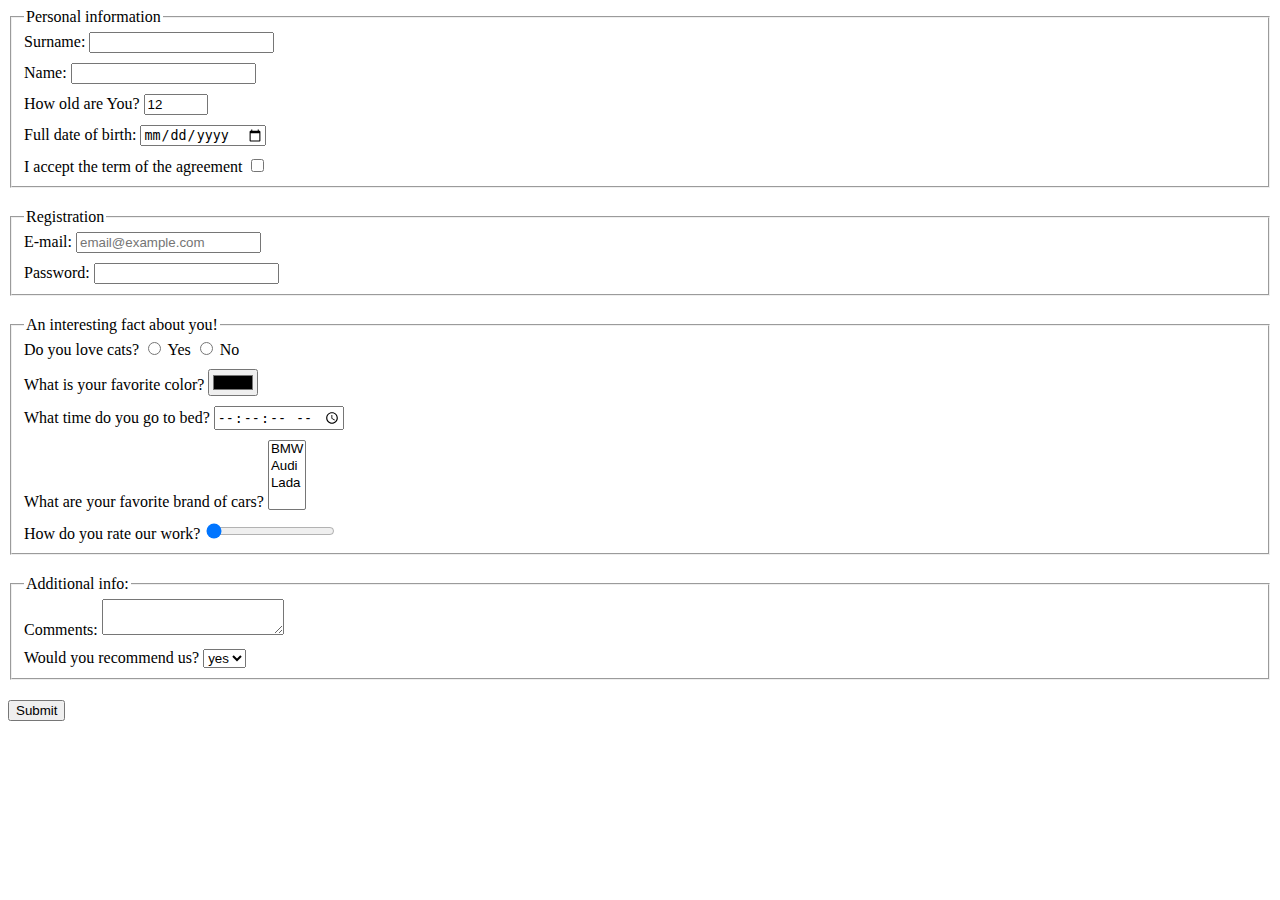
<file: index.html>
<!doctype html><html lang="en"><head><meta charset="UTF_8"><meta name="viewport" content="width=device_width, user_scalable=no, initial_scale=1.0, maximum_scale=1.0, minimum_scale=1.0"><meta http-equiv="X_UA_Compatible" content="ie=edge"><title>HTML Form</title><link rel="stylesheet" href="style.4ad991d8.css"></head><body> <form action="https://mate_academy_form_lesson.herokuapp.com/create_application" method="post"> <fieldset class="fieldset"> <legend>Personal information</legend> <label class="form_field"> Surname: <input type="text" name="surname" autocomplete="off"> </label> <label class="form_field"> Name: <input type="text" name="name" required autocomplete="off"> </label> <label class="form_field"> How old are You? <input type="number" name="age" value="12" max="100" min="1"> </label> <label class="form_field"> Full date of birth: <input type="date" name="date"> </label> <label class="form_field last"> I accept the term of the agreement <input type="checkbox" name="terms"> </label> </fieldset> <fieldset class="fieldset"> <legend>Registration</legend> <label class="form_field"> E-mail: <input type="email" name="email" placeholder="email@example.com" autocomplete="off"> </label> <label class="form_field last"> Password: <input type="password" name="password" minlength="5" maxlength="20" autocomplete="off"> </label> </fieldset> <fieldset class="fieldset"> <legend>An interesting fact about you! </legend> <label class="form_field"> Do you love cats? <input type="radio" name="catlover" value="yes"> Yes <input type="radio" name="catlover" value="yes"> No </label> <label class="form_field"> What is your favorite color? <input type="color"> </label> <label class="form_field"> What time do you go to bed? <input type="time" step="1"> </label> <label class="form_field"> What are your favorite brand of cars? <select name="car" id="car" multiple> <option value="bmw">BMW</option> <option value="audi">Audi</option> <option value="lada">Lada</option> </select> </label> <label class="form_field last"> How do you rate our work? <input type="range" name="rate" value="0"> </label> </fieldset> <fieldset class="fieldset"> <legend>Additional info:</legend> <label class="form_field"> Comments: <textarea name="comments" rows="2" cols="20">
          </textarea> </label> <label class="form_field last"> Would you recommend us? <select name="reccomend"> <option value="yes">yes</option> <option value="no">no</option> </select> </label> </fieldset> <button type="submit" class="button_type"> Submit </button> </form> <script type="text/javascript" src="main.e97352c4.js"></script> </body></html>
</file>
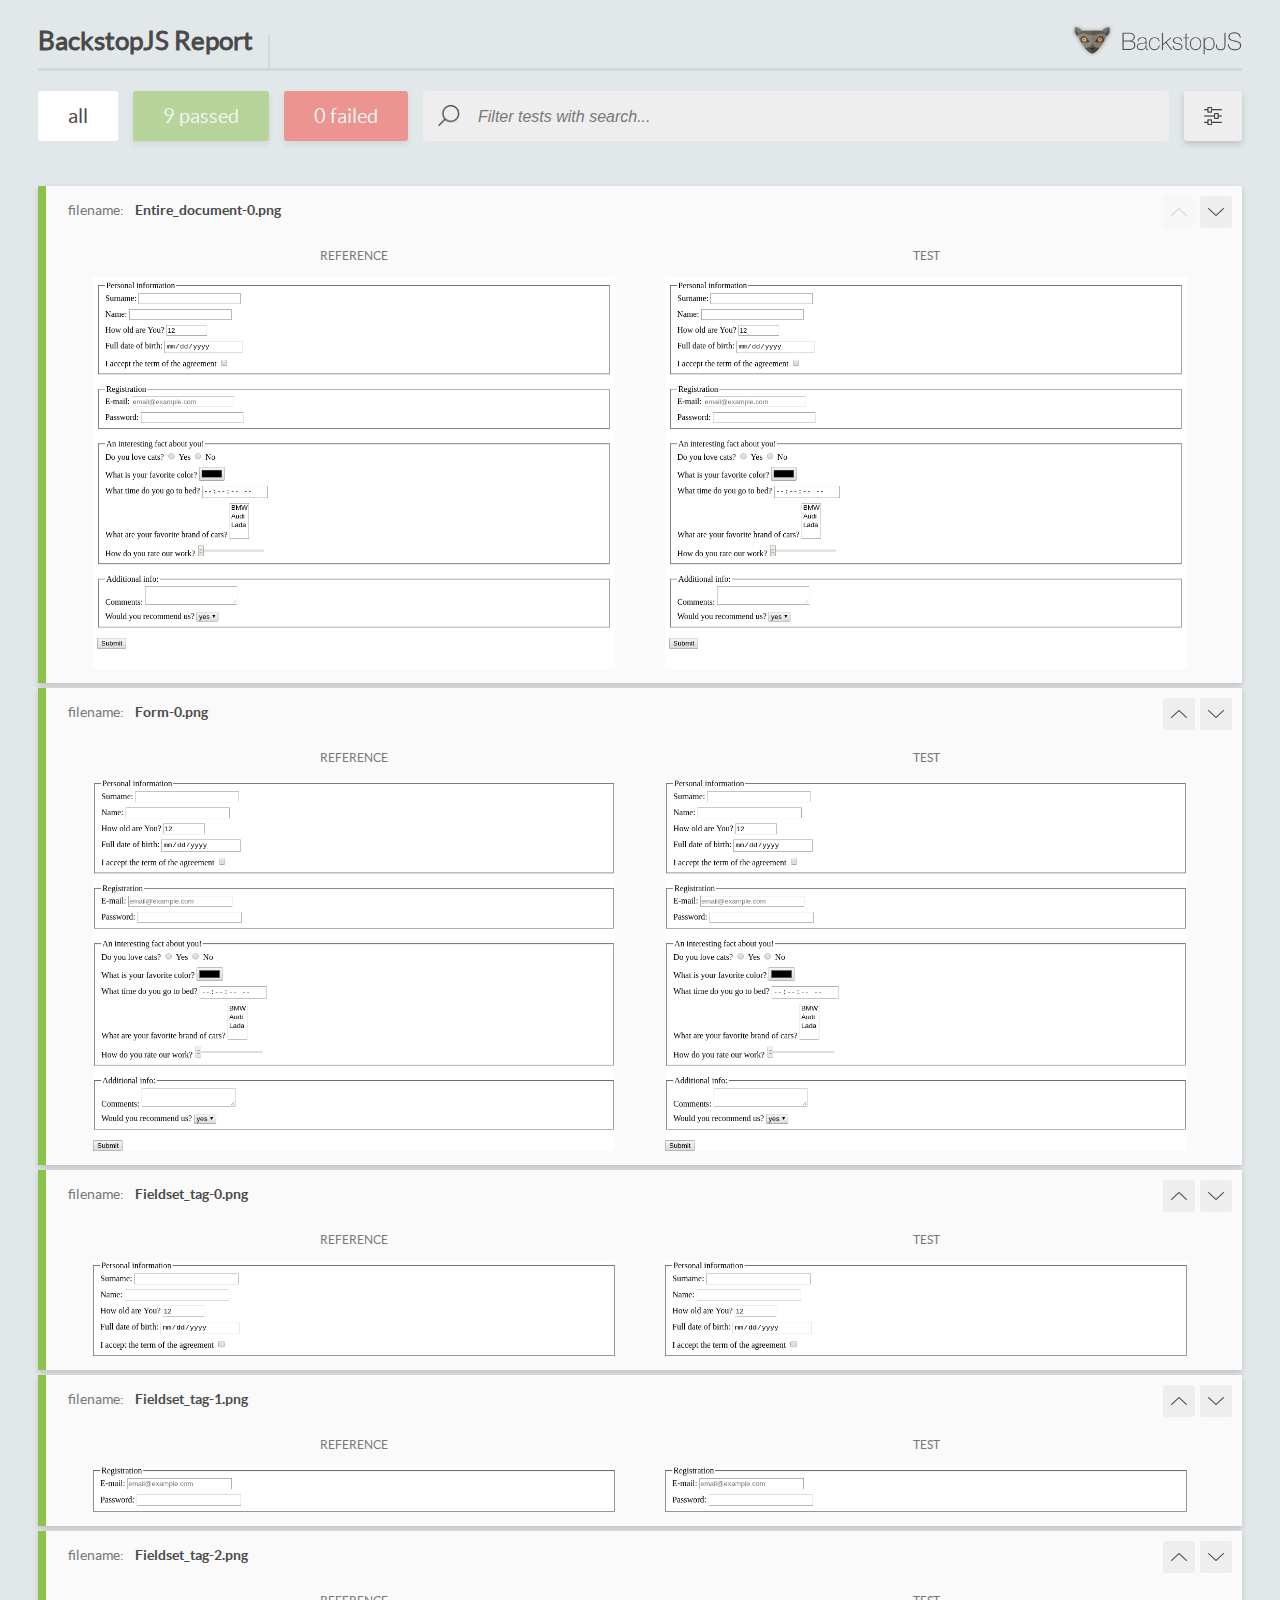
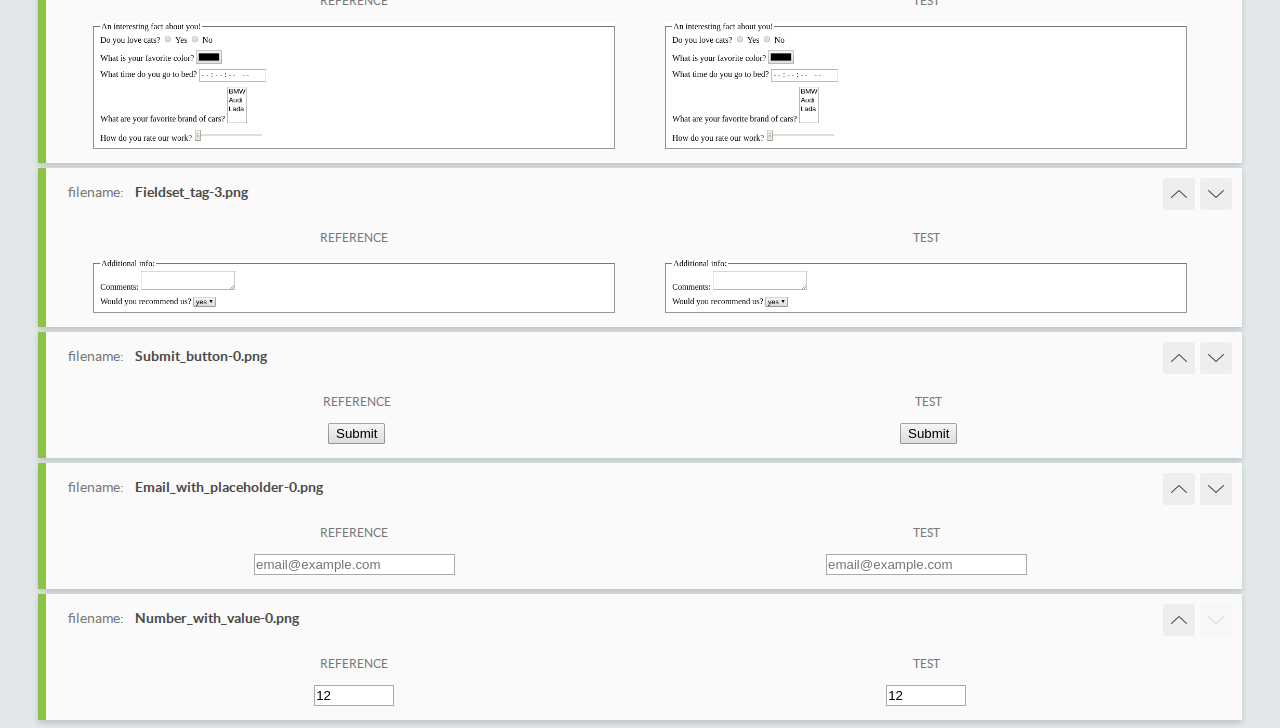
<file: report/html_report/index.html>
<!DOCTYPE html>
<html>
  <head>
    <meta charset="utf-8">
    <title>BackstopJS Report</title>

    <style>
      @font-face {
          font-family: 'latoregular';
          src: url('./assets/fonts/lato-regular-webfont.woff2') format('woff2'),
              url('./assets/fonts/lato-regular-webfont.woff') format('woff');
          font-weight: 400;
          font-style: normal;
      }
      @font-face {
          font-family: 'latobold';
          src: url('./assets/fonts/lato-bold-webfont.woff2') format('woff2'),
              url('./assets/fonts/lato-bold-webfont.woff') format('woff');
          font-weight: 700;
          font-style: normal;
      }

      .ReactModal__Body--open {
          overflow: hidden;
      }
      .ReactModal__Body--open .header {
        display: none;
      }

    </style>
  </head>
  <body style="background-color: #E2E7EA">
    <div id="root">

    </div>
    <script type="text/javascript">
      function report (report) { // eslint-disable-line no-unused-vars
        window.tests = report;
      }
    </script>
    <script type="text/javascript" src="config.js"></script>
    <script type="text/javascript" src="index_bundle.js"></script>
  </body>
</html>
</file>
<file: style.4ad991d8.css>
.form_field{display:block;margin-bottom:10px}.last{margin-bottom:0}.fieldset{margin-bottom:20px}
/*# sourceMappingURL=style.4ad991d8.css.map */
</file>
